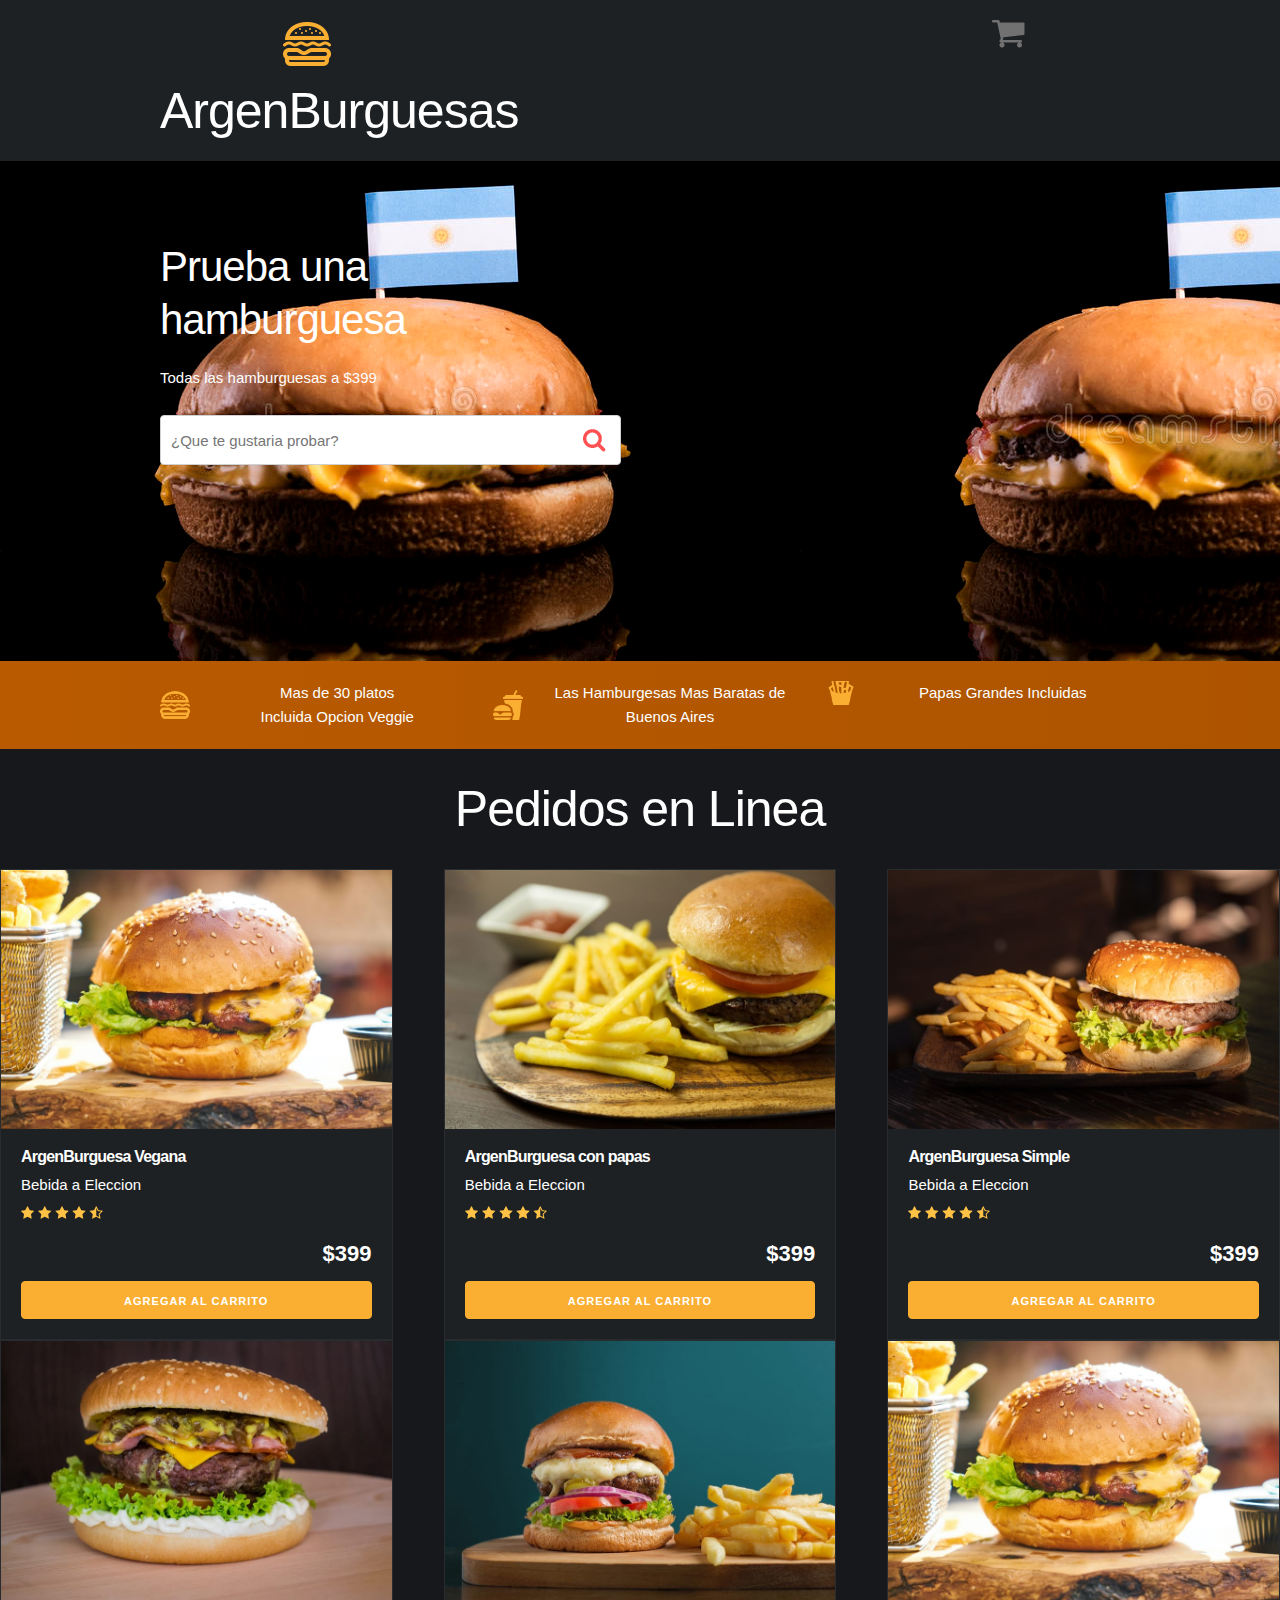
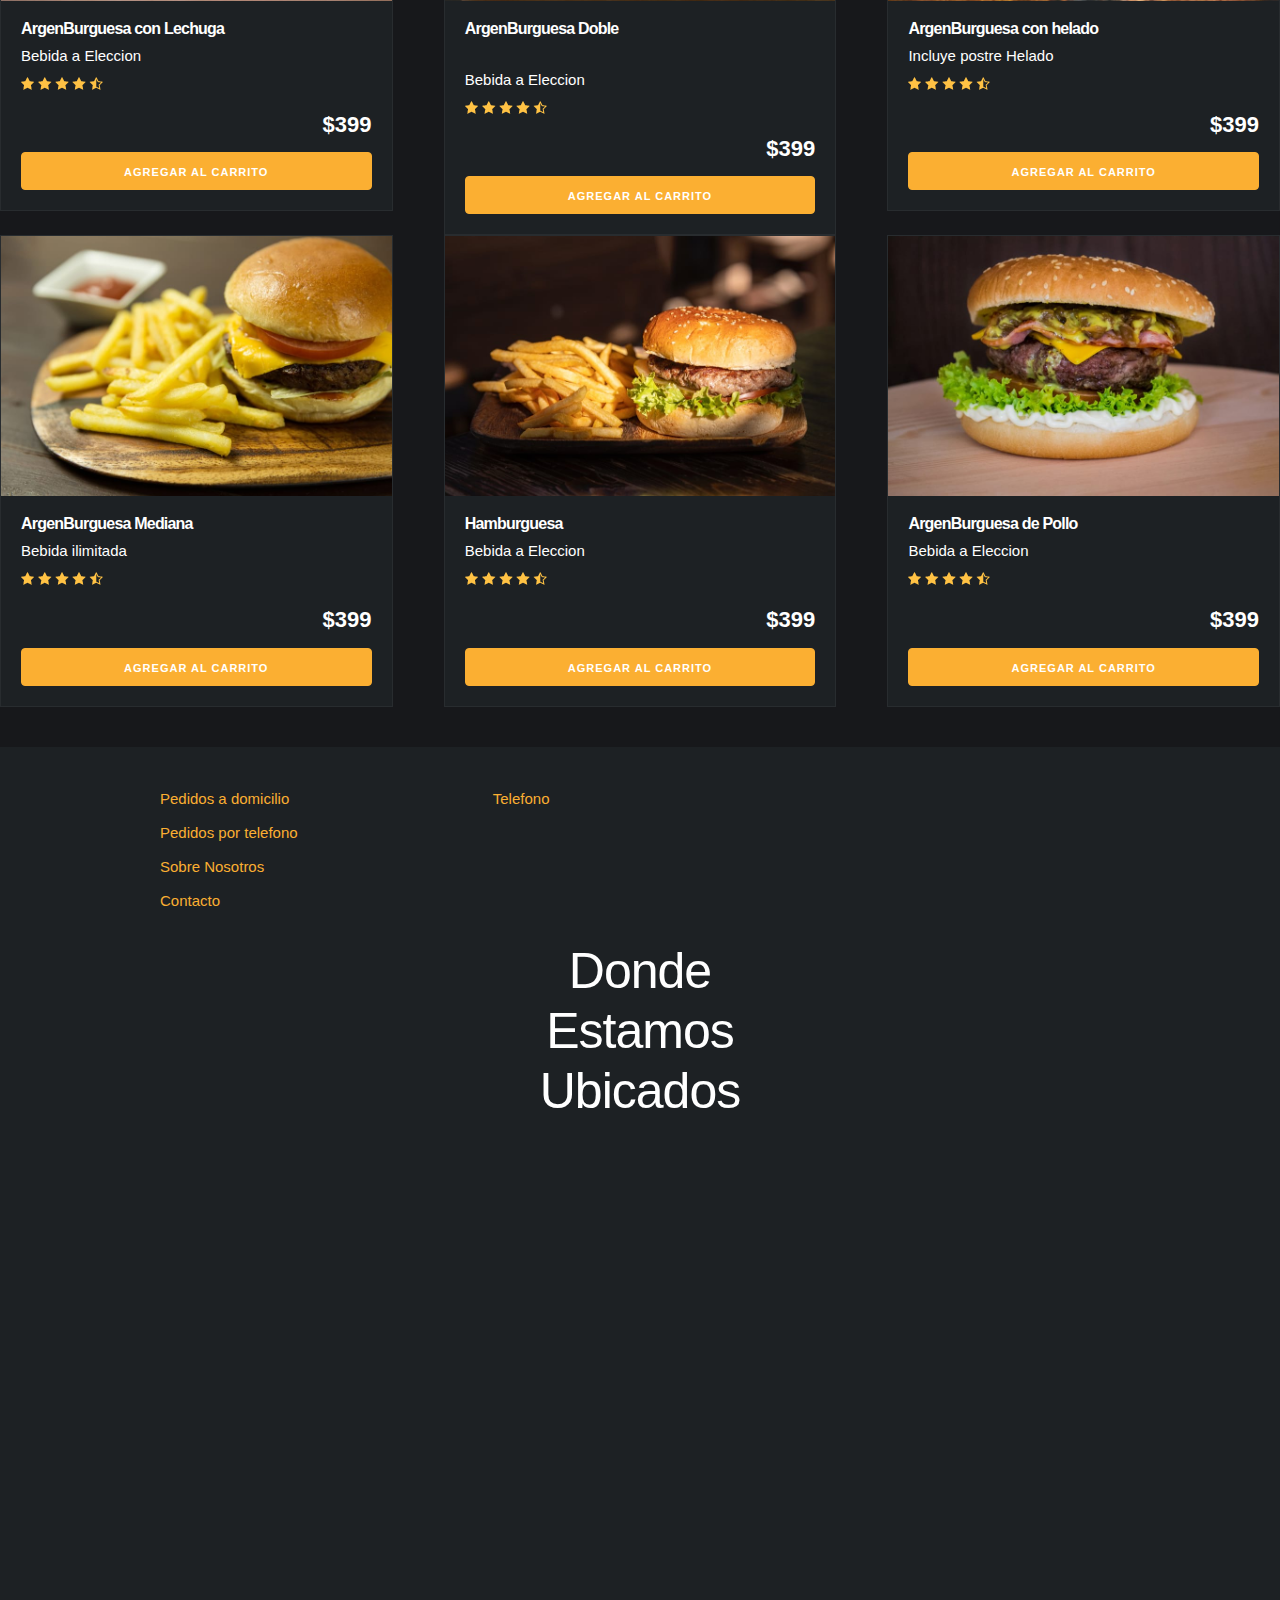
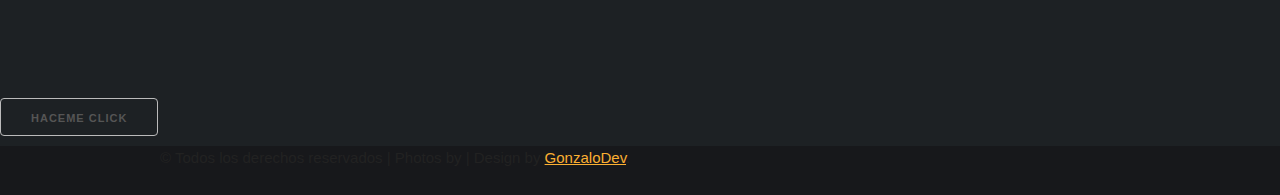
<file: index.html>
<!DOCTYPE html>
<html lang="en">
<head>
    <meta charset="UTF-8">
    <meta name="viewport" content="width=device-width, initial-scale=1.0">
    <title>Hamburguesa</title>
    <link rel="stylesheet" href="css/normalize.css">
    <link rel="stylesheet" href="css/skeleton.css">
    <link rel="stylesheet" href="css/style.css">
</head>
<body>

    <header class="header">
        <div class="container">
            <div class="row">
                <div class="four columns">
                    <h1><img src="img/logo.png" alt="">ArgenBurguesas</h1>
                </div>
                <div class="two columns u-pull-right">
                    <ul>
                        <li class="submenu">
                            <img src="img/cart.png" alt="">
                            <div id="carrito">
                                <p class="vacio">carrito vacio</p>
                                <table class="u-full-width">
                                    <thead>
                                        <tr>
                                            <th>Imagen</th>
                                            <th>Platillos</th>
                                            <th>Precio</th>
                                        </tr>
                                    </thead>
                                    <tbody>
                                        <tr>
                                            <td>
                                                <img src="img/platillo1.jpg" width="100">
                                            </td>
                                            <td>Hamburguesa con helado</td>
                                            <td>$399</td>
                                            <td><a href="#" class="borrar-platillo" >X</a></td>
                                        </tr>
                                        <tr>
                                            <td>
                                                <img src="img/platillo3.jpg" width="100">
                                            </td>
                                            <td>Hamburguesa sencilla</td>
                                            <td>$399</td>
                                            <td><a href="#" class="borrar-platillo" >X</a></td>
                                        </tr>
                                    </tbody>
                                </table>
                                <a href="#" class="button u-full-width">vaciar carrito</a>
                            </div>
                        </li>
                    </ul>
                </div>
            </div>
        </div>
    </header>

    <div class="hero">
        <div class="container"> 
            <div class="row">  
                <div class="six columns">
                    <div class="contenido-hero">
                        <h2>Prueba una hamburguesa</h2>
                        <p>Todas las hamburguesas a $399</p>
                        <form>
                            <input class="u-full-width" type="text" placeholder="¿Que te gustaria probar?" id="buscador">
                            <input type="submit" class="submit-buscador">
                        </form>
                    </div>
                </div>
            </div>
        </div>
    </div>

    <div class="barra">
        <div class="container">
            <div class="row">
                <div class="four columns icono icono1">
                    <p>Mas de 30 platos<br>
                    Incluida Opcion Veggie</p>
                </div>
                <div class="four columns icono icono2">
                    <p>Las Hamburgesas Mas Baratas de Buenos Aires</p>
                </div>
                <div class="four columns icono icono3">
                    <p>Papas Grandes Incluidas<br>
                    </p>
                </div>
            </div>
        </div>
    </div>

    <div class="lista-platillos" class="container">
        <h1 class="encabezado">Pedidos en Linea</h1>

        <div class="row">
            <div class="four columns">
                <div class="card">
                    <img src="img/platillo1.jpg" class="imagen-platillo u-full-width">
                    <div class="info-card">
                        <h4>ArgenBurguesa Vegana</h4>
                        <p>Bebida a Eleccion</p>
                        <img src="img/estrellas.png">
                        <p class="precio"> <span class="u-pull-right">$399</span> </p>
                        <a href="#" class="u-full-width button-primary button input agregar-carrito" data-id="1">Agregar al carrito</a>
                    </div>
                </div>
            </div>
            <div class="four columns">
                <div class="card">
                    <img src="img/platillo2.jpg" class="imagen-platillo u-full-width">
                    <div class="info-card">
                        <h4>ArgenBurguesa con papas</h4>
                        <p>Bebida a Eleccion</p>
                        <img src="img/estrellas.png">
                        <p class="precio"> <span class="u-pull-right">$399</span> </p>
                        <a href="#" class="u-full-width button-primary button input agregar-carrito" data-id="1">Agregar al carrito</a>
                    </div>
                </div>
            </div>
            <div class="four columns">
                <div class="card">
                    <img src="img/platillo3.jpg" class="imagen-platillo u-full-width">
                    <div class="info-card">
                        <h4>ArgenBurguesa Simple</h4>
                        <p>Bebida a Eleccion</p>
                        <img src="img/estrellas.png">
                        <p class="precio"> <span class="u-pull-right">$399</span> </p>
                        <a href="#" class="u-full-width button-primary button input agregar-carrito" data-id="1">Agregar al carrito</a>
                    </div>
                </div>
            </div>
        </div>

        <div class="row">
            <div class="four columns">
                <div class="card">
                    <img src="img/platillo4.jpg" class="imagen-platillo u-full-width">
                    <div class="info-card">
                        <h4>ArgenBurguesa con Lechuga</h4>
                        <p>Bebida a Eleccion</p>
                        <img src="img/estrellas.png">
                        <p class="precio"> <span class="u-pull-right">$399</span> </p>
                        <a href="#" class="u-full-width button-primary button input agregar-carrito" data-id="1">Agregar al carrito</a>
                    </div>
                </div>
            </div>
            <div class="four columns">
                <div class="card">
                    <img src="img/platillo5.jpg" class="imagen-platillo u-full-width">
                    <div class="info-card">
                        <h4>ArgenBurguesa Doble</h4>
                        <br>
                        <p>Bebida a Eleccion</p>
                        <img src="img/estrellas.png">
                        <p class="precio"> <span class="u-pull-right">$399</span> </p>
                        <a href="#" class="u-full-width button-primary button input agregar-carrito" data-id="1">Agregar al carrito</a>
                    </div>
                </div>
            </div>
            <div class="four columns">
                <div class="card">
                    <img src="img/platillo1.jpg" class="imagen-platillo u-full-width">
                    <div class="info-card">
                        <h4>ArgenBurguesa con helado</h4>
                        <p>Incluye postre Helado</p>
                        <img src="img/estrellas.png">
                        <p class="precio"> <span class="u-pull-right">$399</span> </p>
                        <a href="#" class="u-full-width button-primary button input agregar-carrito" data-id="1">Agregar al carrito</a>
                    </div>
                </div>
            </div>
        </div>

        <div class="row">
            <div class="four columns">
                <div class="card">
                    <img src="img/platillo2.jpg" class="imagen-platillo u-full-width">
                    <div class="info-card">
                        <h4>ArgenBurguesa Mediana</h4>
                        <p>Bebida ilimitada</p>
                        <img src="img/estrellas.png">
                        <p class="precio"> <span class="u-pull-right">$399</span> </p>
                        <a href="#" class="u-full-width button-primary button input agregar-carrito" data-id="1">Agregar al carrito</a>
                    </div>
                </div>
            </div>
            <div class="four columns">
                <div class="card">
                    <img src="img/platillo3.jpg" class="imagen-platillo u-full-width">
                    <div class="info-card">
                        <h4>Hamburguesa </h4>
                        <p>Bebida a Eleccion</p>
                        <img src="img/estrellas.png">
                        <p class="precio"> <span class="u-pull-right">$399</span> </p>
                        <a href="#" class="u-full-width button-primary button input agregar-carrito" data-id="1">Agregar al carrito</a>
                    </div>
                </div>
            </div>
            <div class="four columns">
                <div class="card">
                    <img src="img/platillo4.jpg" class="imagen-platillo u-full-width">
                    <div class="info-card">
                        <h4>ArgenBurguesa de Pollo</h4>
                        <p>Bebida a Eleccion</p>
                        <img src="img/estrellas.png">
                        <p class="precio"> <span class="u-pull-right">$399</span> </p>
                        <a href="#" class="u-full-width button-primary button input agregar-carrito" data-id="1">Agregar al carrito</a>
                    </div>
                </div>
            </div>
        </div>

    </div>

    <footer class="footer"> 
        <div class="container">
            <div class="row">
                <div class="four columns">
                    <nav class="menu">
                        <a class="enlace" href="#">Pedidos a domicilio</a>
                        <a class="enlace" href="#">Pedidos por telefono</a>
                        <a class="enlace" href="#">Sobre Nosotros</a>
                        <a class="enlace" href="Contacto.html" target="blank">Contacto</a>
                    </nav>
                </div>
                <div class="four columns">
                    <nav class="menu">
                        <a class="enlace" href="#">Telefono</a>
                        <br>
                        <br>
                        <br>
                        <br>
                        <br>
                <div class="Ubicacion">
                    <h1>Donde Estamos Ubicados</h1>
                </div>
                        <iframe src="https://www.google.com/maps/embed?pb=!1m18!1m12!1m3!1d13115.36923253608!2d-58.613865224796115!3d-34.73436903077462!2m3!1f0!2f0!3f0!3m2!1i1024!2i768!4f13.1!3m3!1m2!1s0x95bcc51736690e7d%3A0xa6aaba72e23676aa!2sN%C3%A1poles%20Burger!5e0!3m2!1ses-419!2sar!4v1634693091494!5m2!1ses-419!2sar" width="900" height="550"  style="border: 100px;" allowfullscreen="" loading="lazy"></iframe>
                    </nav>
                </div>
            </div>
        </div>
        <script>
            alert("¿Esta dispuesto a ver la mejor pagina de Hamburguesas de Argentina?");
            </script>
        <script src="Js/alert.js"></script>
        <button onclick="bienvenida()">Haceme Click</button>
    </footer>
<div id="copyright" class="container">
    <p>&copy; Todos los derechos reservados | Photos by <a href="#"></a> | Design by <a href="#" rel="nofollow">GonzaloDev</a>.</p>
</body>
</html>
</file>
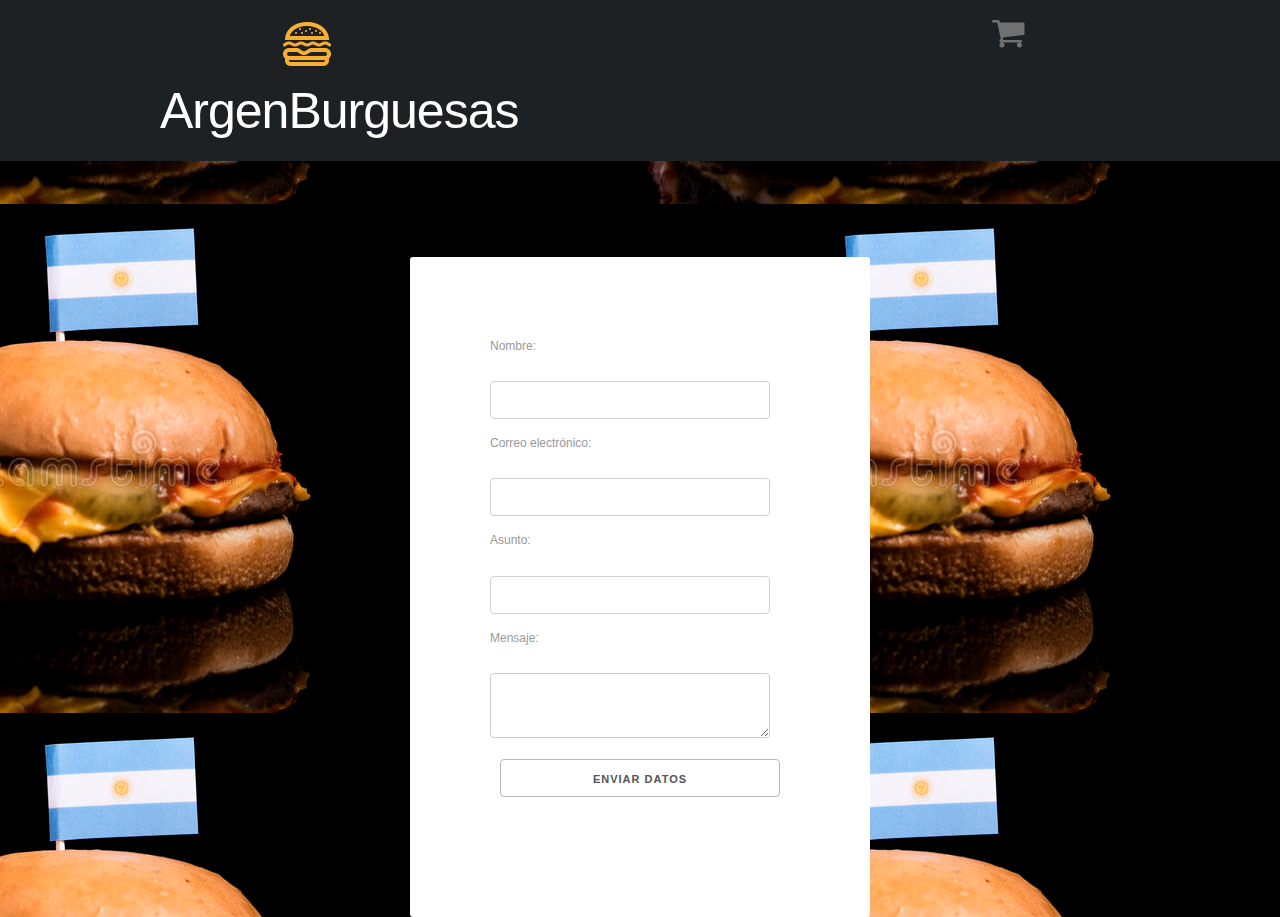
<file: Contacto.html>
<!DOCTYPE html>
<html lang="en">
<head>
    <meta charset="UTF-8">
    <meta http-equiv="X-UA-Compatible" content="IE=edge">
    <meta name="viewport" content="width=device-width, initial-scale=1.0">
    <link href="contacto.css" rel="stylesheet" type="text/css" media="all" />
    <link rel="stylesheet" href="css/normalize.css">
    <link rel="stylesheet" href="css/skeleton.css">
    <link rel="stylesheet" href="css/style.css">
    <title>Contacto</title>
</head>
<body>
    <header class="header">
        <div class="container">
            <div class="row">
                <div class="four columns">
                    <h1><img src="img/logo.png" alt="">ArgenBurguesas</h1>
                </div>
                <div class="two columns u-pull-right">
                    <ul>
                        <li class="submenu">
                            <img src="img/cart.png" alt="">
                            <div id="carrito">
                                <p class="vacio">carrito vacio</p>
                                <table class="u-full-width">
                                    <thead>
                                        <tr>
                                            <th>Imagen</th>
                                            <th>Platillos</th>
                                            <th>Precio</th>
                                        </tr>
                                    </thead>
                                    <tbody>
                                        <tr>
                                            <td>
                                                <img src="img/platillo1.jpg" width="100">
                                            </td>
                                            <td>Hamburguesa con helado</td>
                                            <td>$15</td>
                                            <td><a href="#" class="borrar-platillo" >X</a></td>
                                        </tr>
                                        <tr>
                                            <td>
                                                <img src="img/platillo3.jpg" width="100">
                                            </td>
                                            <td>Hamburguesa sencilla</td>
                                            <td>$15</td>
                                            <td><a href="#" class="borrar-platillo" >X</a></td>
                                        </tr>
                                    </tbody>
                                </table>
                                <a href="#" class="button u-full-width">vaciar carrito</a>
                            </div>
                        </li>
                    </ul>
                </div>
            </div>
        </div>
        
    </header>
    <br>
    <br>
    <br>
    <br>
    <style>
	body{font-family: Arial; background-color: #18A383; box-sizing: border-box;}

	form{
		background-color: rgb(255, 255, 255);
		border-radius: 3px;
		color: #999;
		font-size: 0.8em;
		padding: 80px;
		margin: 0 auto;
		width: 300px;
	}

	input, textarea{
		border: 0;
		outline: none;

		width: 280px;
	}

	.field{
		border: solid 1px #ccc;
		padding: 10px;


	}

	.field:focus{
		border-color: #18A383;
	}

	.center-content{
		text-align: center;
	}

</style>
</head>
<body>
<form action="">
	<p>Nombre:</p>
	<input type="text" class="field"> <br/>

	<p>Correo electrónico:</p>
	<input type="text" class="field"> <br/>

	<p>Asunto:</p>
	<input type="text" class="field"> <br/>

	<p>Mensaje:</p>
	<textarea class="field"></textarea> <br/>

	<p class="center-content">
		<input type="submit" class="btn btn-green" value="Enviar Datos">
	</p>
</body>
</html>
</file>
<file: css/skeleton.css>
.container {
  position: relative;
  width: 100%;
  max-width: 960px;
  margin: 0 auto;
  padding: 0 20px;
  box-sizing: border-box; }
.column,
.columns {
  width: 100%;
  float: left;
  box-sizing: border-box; }


@media (min-width: 400px) {
  .container {
    width: 85%;
    padding: 0; }
}


@media (min-width: 550px) {
  .container {
    width: 80%; }
  .column,
  .columns {
    margin-left: 4%; }
  .column:first-child,
  .columns:first-child {
    margin-left: 0; }

  .one.column,
  .one.columns                    { width: 4.66666666667%; }
  .two.columns                    { width: 13.3333333333%; }
  .three.columns                  { width: 22%;            }
  .four.columns                   { width: 30.6666666667%; }
  .five.columns                   { width: 39.3333333333%; }
  .six.columns                    { width: 48%;            }
  .seven.columns                  { width: 56.6666666667%; }
  .eight.columns                  { width: 65.3333333333%; }
  .nine.columns                   { width: 74.0%;          }
  .ten.columns                    { width: 82.6666666667%; }
  .eleven.columns                 { width: 91.3333333333%; }
  .twelve.columns                 { width: 100%; margin-left: 0; }

  .one-third.column               { width: 30.6666666667%; }
  .two-thirds.column              { width: 65.3333333333%; }

  .one-half.column                { width: 48%; }

  /* Offsets */
  .offset-by-one.column,
  .offset-by-one.columns          { margin-left: 8.66666666667%; }
  .offset-by-two.column,
  .offset-by-two.columns          { margin-left: 17.3333333333%; }
  .offset-by-three.column,
  .offset-by-three.columns        { margin-left: 26%;            }
  .offset-by-four.column,
  .offset-by-four.columns         { margin-left: 34.6666666667%; }
  .offset-by-five.column,
  .offset-by-five.columns         { margin-left: 43.3333333333%; }
  .offset-by-six.column,
  .offset-by-six.columns          { margin-left: 52%;            }
  .offset-by-seven.column,
  .offset-by-seven.columns        { margin-left: 60.6666666667%; }
  .offset-by-eight.column,
  .offset-by-eight.columns        { margin-left: 69.3333333333%; }
  .offset-by-nine.column,
  .offset-by-nine.columns         { margin-left: 78.0%;          }
  .offset-by-ten.column,
  .offset-by-ten.columns          { margin-left: 86.6666666667%; }
  .offset-by-eleven.column,
  .offset-by-eleven.columns       { margin-left: 95.3333333333%; }

  .offset-by-one-third.column,
  .offset-by-one-third.columns    { margin-left: 34.6666666667%; }
  .offset-by-two-thirds.column,
  .offset-by-two-thirds.columns   { margin-left: 69.3333333333%; }

  .offset-by-one-half.column,
  .offset-by-one-half.columns     { margin-left: 52%; }

}



html {
  font-size: 62.5%; }
body {
  font-size: 1.5em;
  line-height: 1.6;
  font-weight: 400;
  font-family: "Raleway", "HelveticaNeue", "Helvetica Neue", Helvetica, Arial, sans-serif;
  color: #222; }



h1, h2, h3, h4, h5, h6 {
  margin-top: 0;
  margin-bottom: 2rem;
  font-weight: 300; }
h1 { font-size: 4.0rem; line-height: 1.2;  letter-spacing: -.1rem;}
h2 { font-size: 3.6rem; line-height: 1.25; letter-spacing: -.1rem; }
h3 { font-size: 3.0rem; line-height: 1.3;  letter-spacing: -.1rem; }
h4 { font-size: 2.4rem; line-height: 1.35; letter-spacing: -.08rem; }
h5 { font-size: 1.8rem; line-height: 1.5;  letter-spacing: -.05rem; }
h6 { font-size: 1.5rem; line-height: 1.6;  letter-spacing: 0; }


@media (min-width: 550px) {
  h1 { font-size: 5.0rem; }
  h2 { font-size: 4.2rem; }
  h3 { font-size: 3.6rem; }
  h4 { font-size: 3.0rem; }
  h5 { font-size: 2.4rem; }
  h6 { font-size: 1.5rem; }
}

p {
  margin-top: 0; }



a {
  color: #fbaf32; }
a:hover {
  color: #dc8b04; }



.button,
button,
input[type="submit"],
input[type="reset"],
input[type="button"] {
  display: inline-block;
  height: 38px;
  padding: 0 30px;
  color: #555;
  text-align: center;
  font-size: 11px;
  font-weight: 600;
  line-height: 38px;
  letter-spacing: .1rem;
  text-transform: uppercase;
  text-decoration: none;
  white-space: nowrap;
  background-color: transparent;
  border-radius: 4px;
  border: 1px solid #bbb;
  cursor: pointer;
  box-sizing: border-box; }
.button:hover,
button:hover,
input[type="submit"]:hover,
input[type="reset"]:hover,
input[type="button"]:hover,
.button:focus,
button:focus,
input[type="submit"]:focus,
input[type="reset"]:focus,
input[type="button"]:focus {
  color: #333;
  border-color: #888;
  outline: 0; }
.button.button-primary,
button.button-primary,
input[type="submit"].button-primary,
input[type="reset"].button-primary,
input[type="button"].button-primary {
  color: #FFF;
  background-color: #FBAF32;
  border-color: #FBAF32; }
.button.button-primary:hover,
button.button-primary:hover,
input[type="submit"].button-primary:hover,
input[type="reset"].button-primary:hover,
input[type="button"].button-primary:hover,
.button.button-primary:focus,
button.button-primary:focus,
input[type="submit"].button-primary:focus,
input[type="reset"].button-primary:focus,
input[type="button"].button-primary:focus {
  color: #FFF;
  background-color: #dc8b04;
  border-color: #dc8b04; }



input[type="email"],
input[type="number"],
input[type="search"],
input[type="text"],
input[type="tel"],
input[type="url"],
input[type="password"],
textarea,
select {
  height: 38px;
  padding: 6px 10px;
  background-color: #fff;
  border: 1px solid #D1D1D1;
  border-radius: 4px;
  box-shadow: none;
  box-sizing: border-box; }

input[type="email"],
input[type="number"],
input[type="search"],
input[type="text"],
input[type="tel"],
input[type="url"],
input[type="password"],
textarea {
  -webkit-appearance: none;
     -moz-appearance: none;
          appearance: none; }
textarea {
  min-height: 65px;
  padding-top: 6px;
  padding-bottom: 6px; }
input[type="email"]:focus,
input[type="number"]:focus,
input[type="search"]:focus,
input[type="text"]:focus,
input[type="tel"]:focus,
input[type="url"]:focus,
input[type="password"]:focus,
textarea:focus,
select:focus {
  border: 1px solid #FBAF32;
  outline: 0; }
label,
legend {
  display: block;
  margin-bottom: .5rem;
  font-weight: 600; }
fieldset {
  padding: 0;
  border-width: 0; }
input[type="checkbox"],
input[type="radio"] {
  display: inline; }
label > .label-body {
  display: inline-block;
  margin-left: .5rem;
  font-weight: normal; }



ul {
  list-style: circle inside; }
ol {
  list-style: decimal inside; }
ol, ul {
  padding-left: 0;
  margin-top: 0; }
ul ul,
ul ol,
ol ol,
ol ul {
  margin: 1.5rem 0 1.5rem 3rem;
  font-size: 90%; }
li {
  margin-bottom: 1rem; }



code {
  padding: .2rem .5rem;
  margin: 0 .2rem;
  font-size: 90%;
  white-space: nowrap;
  background: #F1F1F1;
  border: 1px solid #E1E1E1;
  border-radius: 4px; }
pre > code {
  display: block;
  padding: 1rem 1.5rem;
  white-space: pre; }



th,
td {
  padding: 12px 15px;
  text-align: left;
  border-bottom: 1px solid #E1E1E1; }
th:first-child,
td:first-child {
  padding-left: 0; }
th:last-child,
td:last-child {
  padding-right: 0; }



button,
.button {
  margin-bottom: 1rem; }
input,
textarea,
select,
fieldset {
  margin-bottom: 1.5rem; }
pre,
blockquote,
dl,
figure,
table,
p,
ul,
ol,
form {
  margin-bottom: 2.5rem; }



.u-full-width {
  width: 100%;
  box-sizing: border-box; }
.u-max-full-width {
  max-width: 100%;
  box-sizing: border-box; }
.u-pull-right {
  float: right; }
.u-pull-left {
  float: left; }



hr {
  margin-top: 3rem;
  margin-bottom: 3.5rem;
  border-width: 0;
  border-top: 1px solid #E1E1E1; }



.container:after,
.row:after,
.u-cf {
  content: "";
  display: table;
  clear: both; }



@media (min-width: 400px) {}


@media (min-width: 550px) {}


@media (min-width: 750px) {}


@media (min-width: 1000px) {}


@media (min-width: 1200px) {}
</file>
<file: css/style.css>
body {
    background-color: #17181b;
}
h1 {
    text-align: center;
    color: white;
}
h4 {
    font-size: 16px;
    font-weight: 700;
}
header {
    padding: 20px 0 0 0;
    background: #1d2124;
    text-align: center;
}

@media (min-width : 750px) {
    header {
        text-align: left;
    }
}

.borrar-platilo {
    background-color: #fbaf32;
    border-radius: 50%;
    padding: 5px 10px;
    text-decoration: none;
    color:rgb(71, 71, 71);
    font-weight: bold;

}

ul {
    list-style: none;
}

.hero {
    background-image: url(../img/Hamburguesa\ Buenos\ Aires.jpg);
    height: 500px;
}
.encabezado {
    margin: 30px 0;
    color: white;
}
.submenu {
    position: relative;
}
.submenu #carrito{
    display: none;
}
.submenu:hover #carrito{
    display: block;
    color: white;
    position: absolute;
    right: 0;
    top: 100%;
    z-index: 1;
    background: #17181b;
    padding: 20px;
}
.vacio {
    padding: 10px;
    background-color: #fbaf32;
    text-align: center;
    border-radius: 10px;
    color: rgb(255, 255, 255);
}
.button {
    background-color: #fbaf32;
    color: rgb(255, 255, 255);
}
.contenido-hero {
    margin-top: 80px;
    color: rgb(255, 255, 255);
}
.contenido-hero form {
    position: relative;
    margin-bottom: 0;
}
.contenido-hero form #buscador {
    height: 50px;
    margin-bottom: 0;
}
.contenido-hero form .submit-buscador {
    position: absolute;
    right: 0;
    top: 0;
    height: 100%;
    padding: 0;
    display: block;
    text-indent: -9999px;
    width: 50px;
    background-image: url(../img/lupa.png);
    background-position: right center;
    background-repeat: no-repeat;
    border: none;
}

.barra {
    padding: 20px 0;
    background: #fbaf32;
    background: -webkit-linear-gradient(left, #b95a00 0%,#ad5400 100% );
}
.barra p {
    margin: 0;
    color: white;
}
.icono {
    background-repeat: no-repeat;
    background-position: left center;
    padding-left: 60px;
    background-size: 30px;
    margin-bottom: 40px;
    text-align: center;
}
@media (min-width: 750px) {
    .icono {
        margin-bottom: 0;
    }
}

.icono1 {
    background-image: url(../img/icono1.png);
}
.icono2 {
    background-image: url(../img/icono2.png);
}
.icono3 {
    background-image: url(../img/icono3.png);
}

#lista-platillos .row {
    margin-bottom: 20px;
}
.agregar-carrito{
    margin: 10px 0;
}
.card {
    text-align: center;
    border: 1px solid rgba(255, 255, 255, 0.05);
    background: #1d2124;
}
@media (min-width:550px){
    .card {
        text-align: left;
    }
}
.info-card {
    padding: 10px 20px;
    color: white;
}
.info-card p,
.card h4 {
    margin-bottom: 5px;
}
.info-card .precio {
    text-decoration: line-through;
    font-size: 18px;
    margin-top: 10px;
}
.info-card .precio span {
    font-weight: 700;
    font-size: 22px;
}

.footer {
    margin-top: 40px;
    padding-top: 40px;
    background: #1d2124;
}

.footer .menu a {
    display: block;
    margin-bottom: 10px;
    text-decoration: none;
}
</file>
<file: contacto.css>
body {
    background-image: url(../img/Hamburguesa\ Buenos\ Aires.jpg);
	background-position: 100%;
    background-color: #17181b;
}
h1 {
    text-align: center;
    color: white;
}
h4 {
    font-size: 16px;
    font-weight: 700;
}
header {
    padding: 20px 0 0 0;
    background: #1d2124;
    text-align: center;
}

@media (min-width : 750px) {
    header {
        text-align: left;
    }
}

.borrar-platilo {
    background-color: #fbaf32;
    border-radius: 50%;
    padding: 5px 10px;
    text-decoration: none;
    color:rgb(71, 71, 71);
    font-weight: bold;

}

ul {
    list-style: none;
}

.hero {
    background-image: url(../img/hero.jpg);
    height: 551px;
}
.encabezado {
    margin: 30px 0;
    color: white;
}
.submenu {
    position: relative;
}
.submenu #carrito{
    display: none;
}
.submenu:hover #carrito{
    display: block;
    color: white;
    position: absolute;
    right: 0;
    top: 100%;
    z-index: 1;
    background: #17181b;
    padding: 20px;
}
.vacio {
    padding: 10px;
    background-color: #fbaf32;
    text-align: center;
    border-radius: 10px;
    color: rgb(255, 255, 255);
}
.button {
    background-color: #fbaf32;
    color: rgb(255, 255, 255);
}
.contenido-hero {
    margin-top: 80px;
    color: white;
}
.contenido-hero form {
    position: relative;
    margin-bottom: 0;
}
.contenido-hero form #buscador {
    height: 50px;
    margin-bottom: 0;
}
.contenido-hero form .submit-buscador {
    position: absolute;
    right: 0;
    top: 0;
    height: 100%;
    padding: 0;
    display: block;
    text-indent: -9999px;
    width: 50px;
    background-image: url(../img/lupa.png);
    background-position: right center;
    background-repeat: no-repeat;
    border: none;
}

.barra {
    padding: 20px 0;
    background: #fbaf32;
    background: -webkit-linear-gradient(left, #b95a00 0%,#ad5400 100% );
}
.barra p {
    margin: 0;
    color: white;
}
.icono {
    background-repeat: no-repeat;
    background-position: left center;
    padding-left: 60px;
    background-size: 30px;
    margin-bottom: 40px;
    text-align: center;
}
@media (min-width: 750px) {
    .icono {
        margin-bottom: 0;
    }
}

.icono1 {
    background-image: url(../img/icono1.png);
}
.icono2 {
    background-image: url(../img/icono2.png);
}
.icono3 {
    background-image: url(../img/icono3.png);
}

#lista-platillos .row {
    margin-bottom: 20px;
}
.agregar-carrito{
    margin: 10px 0;
}
.card {
    text-align: center;
    border: 1px solid rgba(255, 255, 255, 0.05);
    background: #1d2124;
}
@media (min-width:550px){
    .card {
        text-align: left;
    }
}
.info-card {
    padding: 10px 20px;
    color: white;
}
.info-card p,
.card h4 {
    margin-bottom: 5px;
}
.info-card .precio {
    text-decoration: line-through;
    font-size: 18px;
    margin-top: 10px;
}
.info-card .precio span {
    font-weight: 700;
    font-size: 22px;
}

.footer {
    margin-top: 40px;
    padding-top: 40px;
    background: #1d2124;
}

.footer .menu a {
    display: block;
    margin-bottom: 10px;
    text-decoration: none;
}
#wrapper {
    width: 100%;
    height: 400px;
    border: 1px solid black;
    display: flex;
    align-items: center;
    justify-content: center;
  }

#copyright
	{
		overflow: hidden;
		padding: 5em 0em;
	}
	
	#copyright p
	{
		letter-spacing: 0.20em;
		text-align: center;
		text-transform: uppercase;
		font-size: 0.80em;
		color: #6F6F6F;
	}
	
	#copyright a
	{
		text-decoration: none;
		color: #8C8C8C;
	}
</file>
